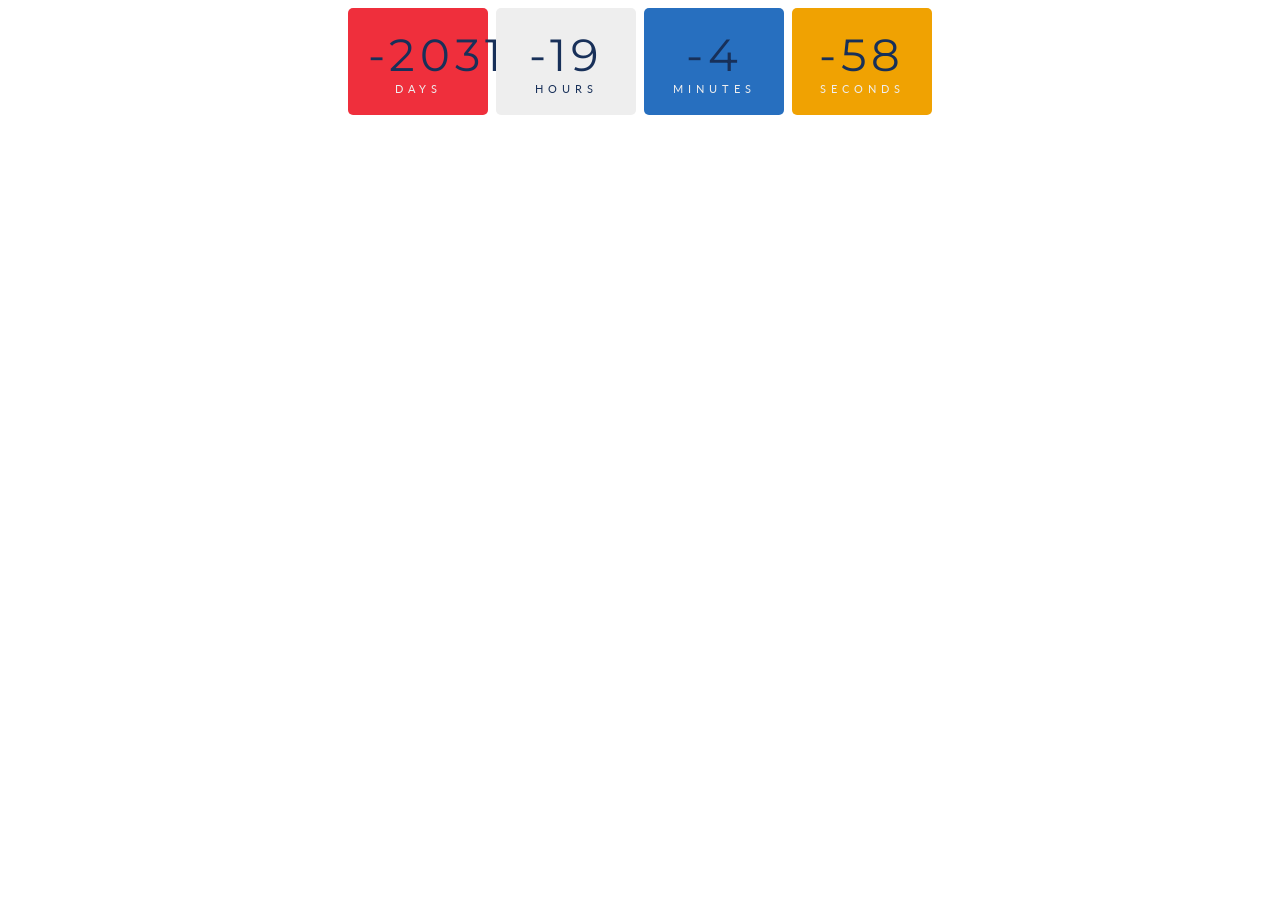
<file: countdown.html>
<!DOCTYPE html>
<html lang="en">
<head>
    <meta charset="UTF-8">
    <meta name="viewport" content="width=device-width, initial-scale=1.0">
    <link rel="stylesheet" href="https://fonts.googleapis.com/css?family=Lato:400,700|Montserrat:900">
    <title>Document</title>
    <style>

body{
    background-color: white;
}
  
#timer {
  color: #eeeeee;
  text-align: center;
  text-transform: uppercase;
  font-family: 'Lato', sans-serif;
  font-size: .7em;
  letter-spacing: 5px;
}

.days, .hours, .minutes, .seconds {
  display: inline-block;
  padding: 20px;
  width: 100px;
  border-radius: 5px;
}

.days {
  background: #EF2F3C;
}

.hours {
  background: #eeeeee;
    
  color: #183059;
}

.minutes {
  background: #276FBF;
}

.seconds {
  background: #F0A202;
}

.numbers {
  font-family: 'Montserrat', sans-serif;
  color:  #183059;
  font-size: 4em;
  text-align: center;
}

.white {
  position: absolute;
  background:  #eeeeee;
  height: 85px;
  width: 75px;
  left: 30%;
  top: 2%;
}

.red {
  position: absolute;
  background:  #EF2F3C;
  left: 18%;
  top: 9%;
  height: 65px;
  width: 70px;
 
}

.blue {
  position: absolute;
  background:  #276FBF;
  height: 80px;
  width: 80px;
  left: 60%;
  top: 5%;


}


    </style>
</head>
<body>
    
<div id="timer">

    <div class="days"> 
        <div id="days" class="numbers "> </div>days</div> 
      <div class="hours"> 
        <div  id="hours" class="numbers"> </div>hours</div> 
      <div class="minutes"> 
        <div  id="minutes" class="numbers"> </div>minutes</div> 
      <div   class="seconds"> 
        <div id="seconds" class="numbers"> </div>seconds</div> 
      </div>

</div>

</body>
<script>
    const year = new Date().getFullYear();
const myDate = new Date('May 14, 2021 00:00:00');
console.log(myDate);

// countdown
let timer = setInterval(function() {

  // get today's date
  const today = new Date().getTime();

  // get the difference
  const diff = myDate - today;

  // math
  let days = Math.floor(diff / (1000 * 60 * 60 * 24));
  let hours = Math.floor((diff % (1000 * 60 * 60 * 24)) / (1000 * 60 * 60));
  let minutes = Math.floor((diff % (1000 * 60 * 60)) / (1000 * 60));
  let seconds = Math.floor((diff % (1000 * 60)) / 1000);

  // display
  document.getElementById("days").innerHTML=days
  document.getElementById("hours").innerHTML=hours
  document.getElementById("minutes").innerHTML=minutes
  document.getElementById("seconds").innerHTML=seconds



}, 1);
</script>
</html>
</file>
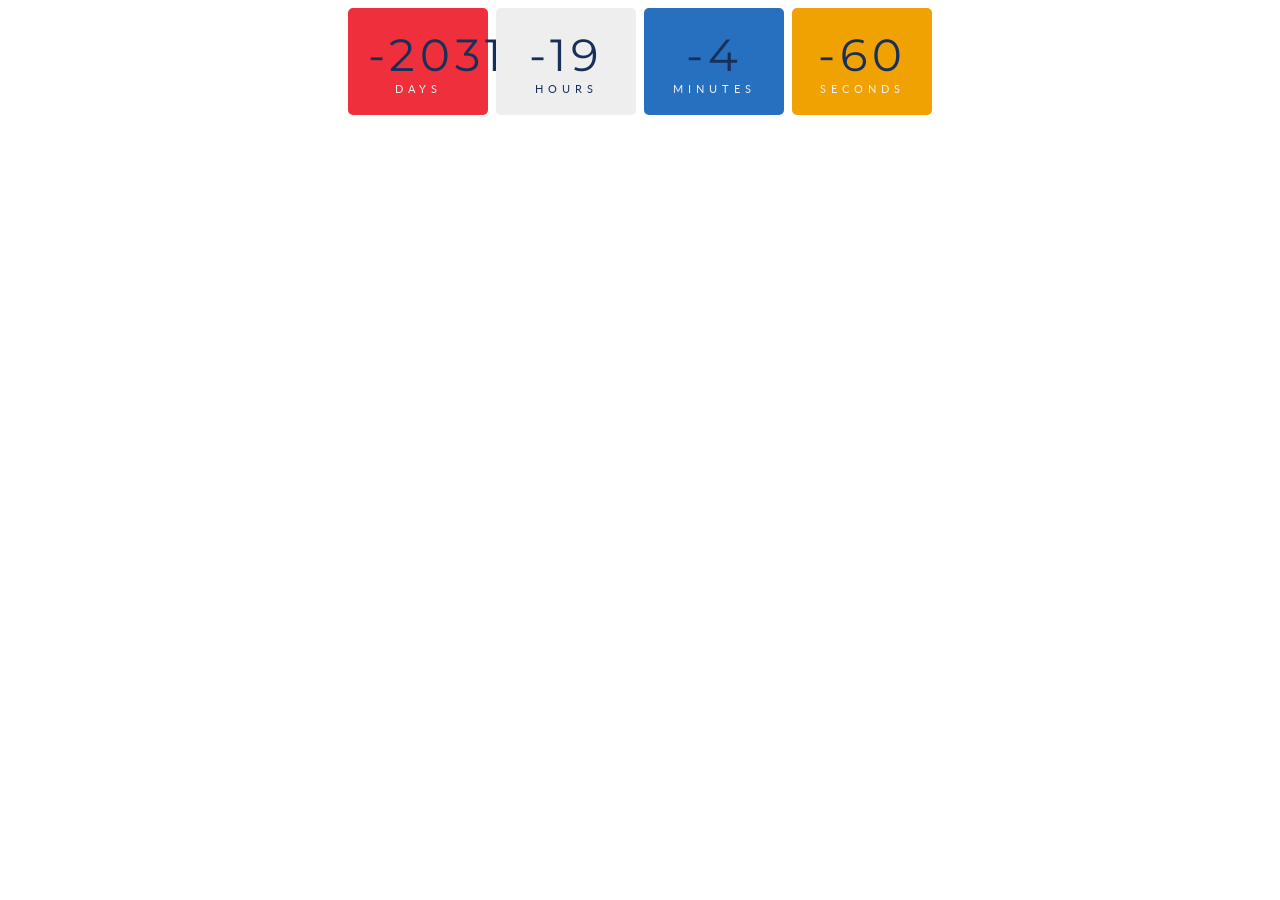
<file: widgets/countdown.html>
<!DOCTYPE html>
<html lang="en">
<head>
    <meta charset="UTF-8">
    <meta name="viewport" content="width=device-width, initial-scale=1.0">
    <link rel="stylesheet" href="https://fonts.googleapis.com/css?family=Lato:400,700|Montserrat:900">
    <title>Document</title>
    <style>

body{
    background-color: white;
}
  
#timer {
  color: #eeeeee;
  text-align: center;
  text-transform: uppercase;
  font-family: 'Lato', sans-serif;
  font-size: .7em;
  letter-spacing: 5px;
}

.days, .hours, .minutes, .seconds {
  display: inline-block;
  padding: 20px;
  width: 100px;
  border-radius: 5px;
}

.days {
  background: #EF2F3C;
}

.hours {
  background: #eeeeee;
  color: #183059;
}

.minutes {
  background: #276FBF;
}

.seconds {
  background: #F0A202;
}

.numbers {
  font-family: 'Montserrat', sans-serif;
  color:  #183059;
  font-size: 4em;
  text-align: center;
}

.white {
  position: absolute;
  background:  #eeeeee;
  height: 85px;
  width: 75px;
  left: 30%;
  top: 2%;
}

.red {
  position: absolute;
  background:  #EF2F3C;
  left: 18%;
  top: 9%;
  height: 65px;
  width: 70px;
 
}

.blue {
  position: absolute;
  background:  #276FBF;
  height: 80px;
  width: 80px;
  left: 60%;
  top: 5%;


}


    </style>
</head>
<body>
    
<div id="timer">

    <div class="days"> 
        <div id="days" class="numbers "> </div>days</div> 
      <div class="hours"> 
        <div  id="hours" class="numbers"> </div>hours</div> 
      <div class="minutes"> 
        <div  id="minutes" class="numbers"> </div>minutes</div> 
      <div   class="seconds"> 
        <div id="seconds" class="numbers"> </div>seconds</div> 
      </div>

</div>

</body>
<script>
    const year = new Date().getFullYear();
const myDate = new Date('May 14, 2021 00:00:00');
console.log(myDate);

// countdown
let timer = setInterval(function() {

  // get today's date
  const today = new Date().getTime();

  // get the difference
  const diff = myDate - today;

  // math
  let days = Math.floor(diff / (1000 * 60 * 60 * 24));
  let hours = Math.floor((diff % (1000 * 60 * 60 * 24)) / (1000 * 60 * 60));
  let minutes = Math.floor((diff % (1000 * 60 * 60)) / (1000 * 60));
  let seconds = Math.floor((diff % (1000 * 60)) / 1000);

  // display
  document.getElementById("days").innerHTML=days
  document.getElementById("hours").innerHTML=hours
  document.getElementById("minutes").innerHTML=minutes
  document.getElementById("seconds").innerHTML=seconds



}, 1);
</script>
</html>
</file>
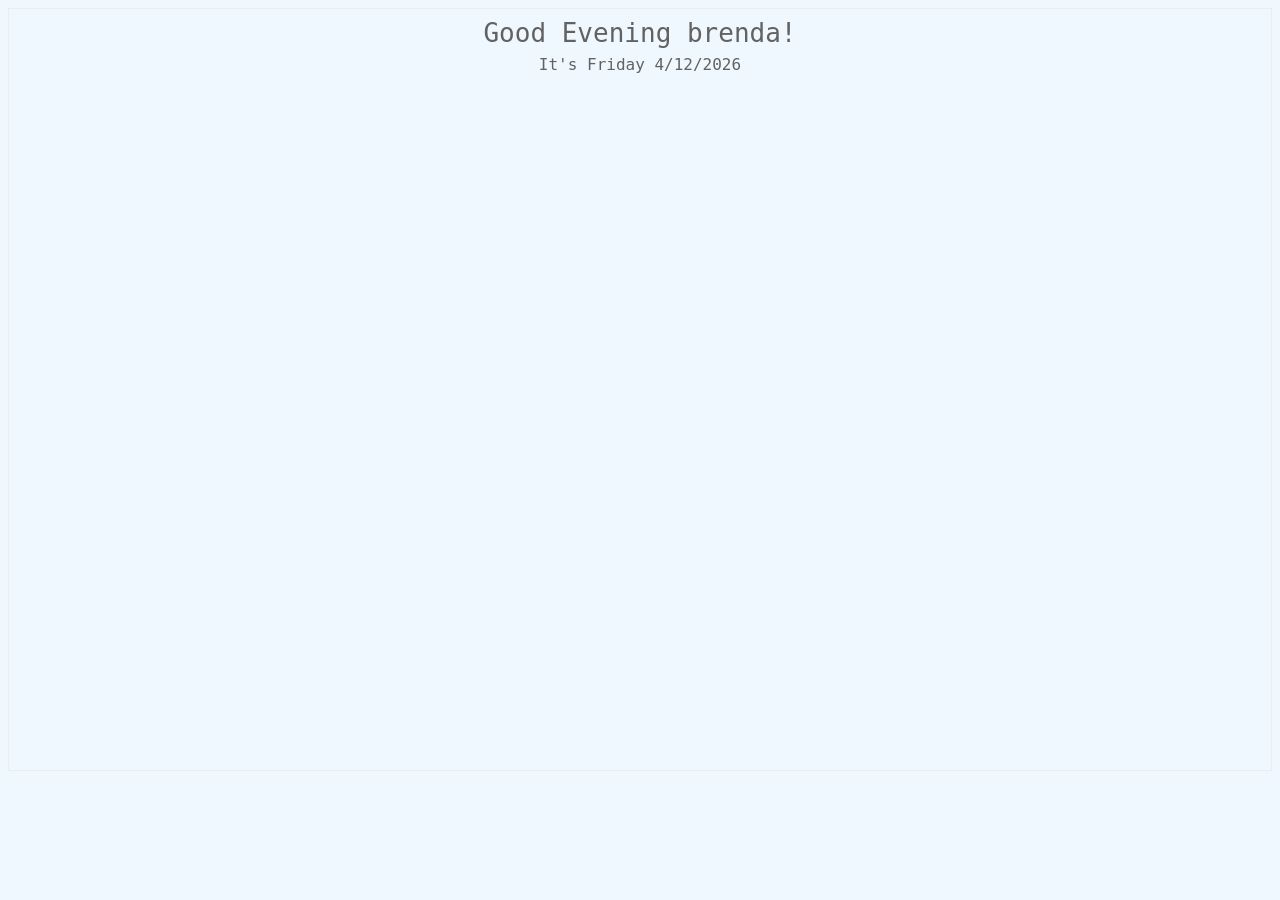
<file: widgets/greetings.html>
<html> 
<head>
    <title>Greeting Message</title> 
    <style>
#lbl {
    font-family: monospace;
    font-size: xx-large;
    color: #626262;
    padding: 5px;
    border: 1px solid #ececec;
    text-align: center;
    line-height: 1.5;
    height:85%


}
#date{
    font-size:large;
}
body{
    background-color: aliceblue;
}
    </style>
</head>
<body>
    <div id="lbl"></div>
</body>

<script>
    var weekday = new Array(7);
    weekday[0] = "Sunday";
    weekday[1] = "Monday";
    weekday[2] = "Tuesday";
    weekday[3] = "Wednesday";
    weekday[4] = "Thursday";
    weekday[5] = "Friday";
    weekday[6] = "Saturday";

    
    var today = new Date();
    var hrs = today.getHours();
    var dayOfWeek = weekday[today.getDay()];
    var date = dayOfWeek+" " + today.getDate() + "/" +(today.getMonth()+1) +'/'+today.getFullYear()  ;

    var greet;

    if (hrs < 12)
        greet = 'Good Morning  ';
    else if (hrs >= 12 && hrs <= 17)
        greet = 'Good Afternoon ';
    else if (hrs >= 17 && hrs <= 24)
        greet = 'Good Evening  ';

    document.getElementById('lbl').innerHTML =
        greet+= "brenda!" +`<div id="date"> It's ${date}</div>`;
</script> 
</html>
</file>
